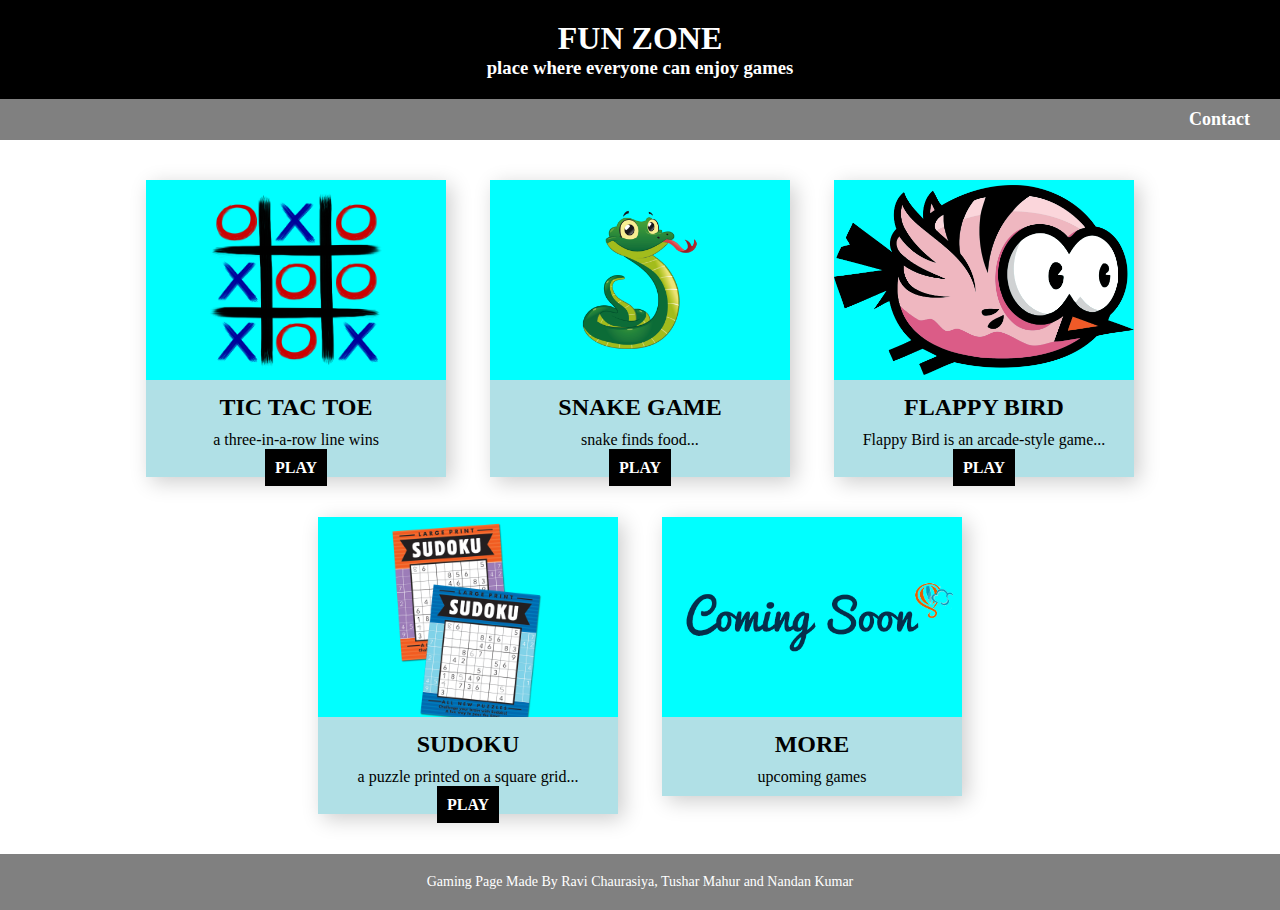
<file: index.html>
<!DOCTYPE html>
<html>
<head>
    <title>Fun Zone</title>
    <link rel="stylesheet" type="text/css" href="style.css">
    
    
</head>
<body>
    <header>
        <h1>FUN ZONE</h1>
        <h3>place where everyone can enjoy games</h3>
    </header>
    <nav>
        <ul>
    		<li><a href onclick="alert('For any feedback contact us on funzone.games.com')">Contact</a></li>
            
        </ul>
    </nav>
    <section>
        <h2></h2>
            <div class="game">
                <img src="tictactoe.png">
                				
                <h3>TIC TAC TOE</h3>
                <p>a three-in-a-row line wins</p>
                <a class="playBtn" href="./tic tac toe/index.html" target="_blank">PLAY</a>
            </div>
            <div class="game">
                <img src="snake.png">
                <h3>SNAKE GAME</h3>
                <p> snake finds food...</p>

                <a class="playBtn" href="./snake game/index.html" target="_blank">PLAY</a>
            </div>
            <div class="game">
                <img src="flappy.png">
                <h3>FLAPPY BIRD</h3>
                <p>Flappy Bird is an arcade-style game...</p>
                <a class="playBtn" href="./flappy bird/index.html" target="_blank">PLAY</a>
            </div>
            <div class="game">
                <img src="sudoku.png">
                <h3>SUDOKU</h3>
                <p>a puzzle printed on a square grid...</p>
                <a class="playBtn" href="./sudoku/index.html" target="_blank">PLAY</a>
            </div>
             <div class="game" onclick="alert('More Games Coming Soon\nStay Tuned, Keep Playing....')">
                <img src="coming.png">
                <h3>MORE</h3>
                <p> upcoming games</p>
            </div>
    </section>
    <footer>
        <p>Gaming Page Made By Ravi Chaurasiya, Tushar Mahur and Nandan Kumar</p>
    </footer>
</body>
</html>
</file>
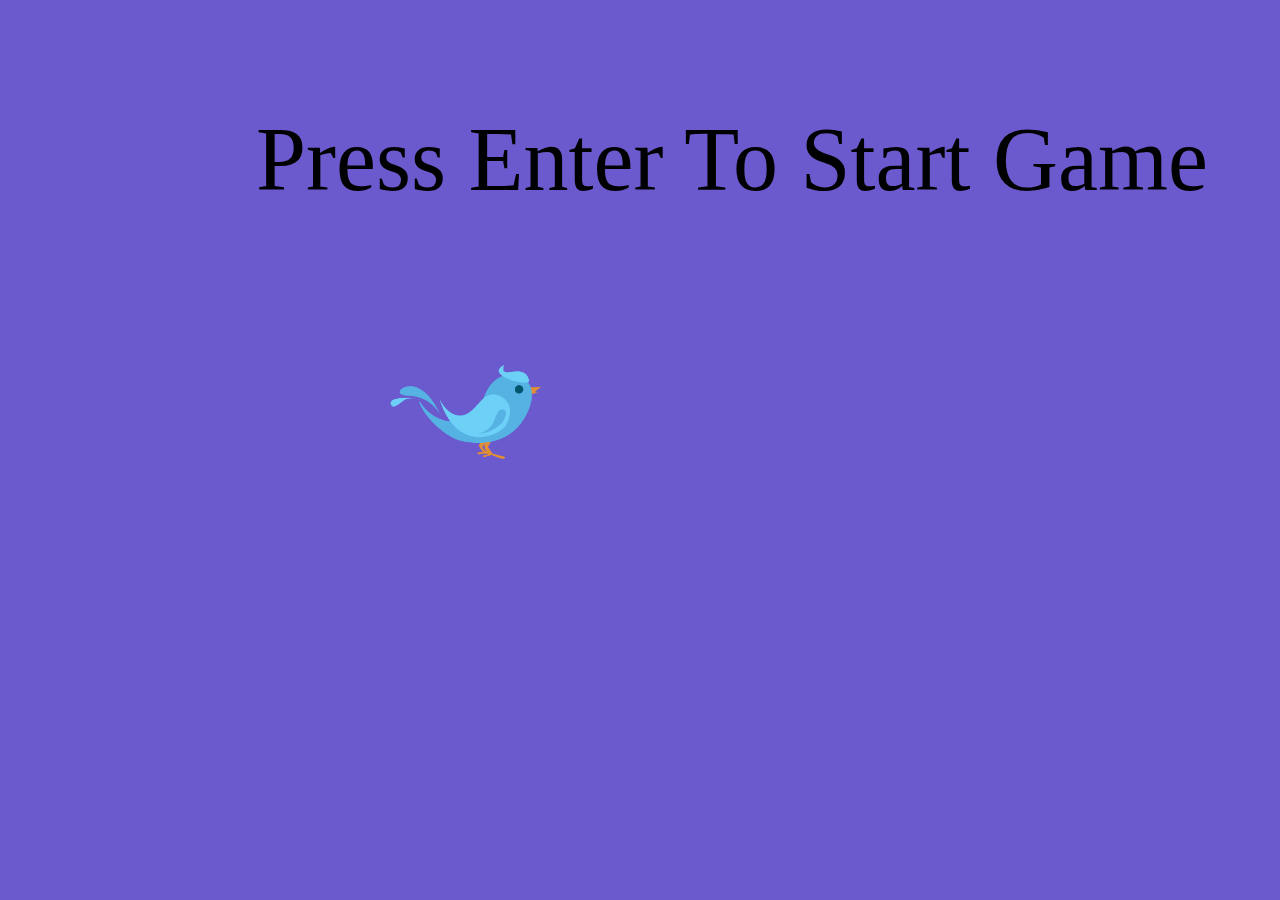
<file: flappy bird/index.html>
<!DOCTYPE html>
<html>

<head>
	<link rel="stylesheet" href="style.css">
</head>

<body>
	<div class="background"></div>
	<img class="bird" src="bird.png" alt="bird-img">
	<div class="message">
		Press Enter To Start Game
	</div>
	<div class="score">
		<span class="score_title"></span>
		<span class="score_val"></span>
	</div>
	<script src="game.js"></script>
</body>

</html>
</file>
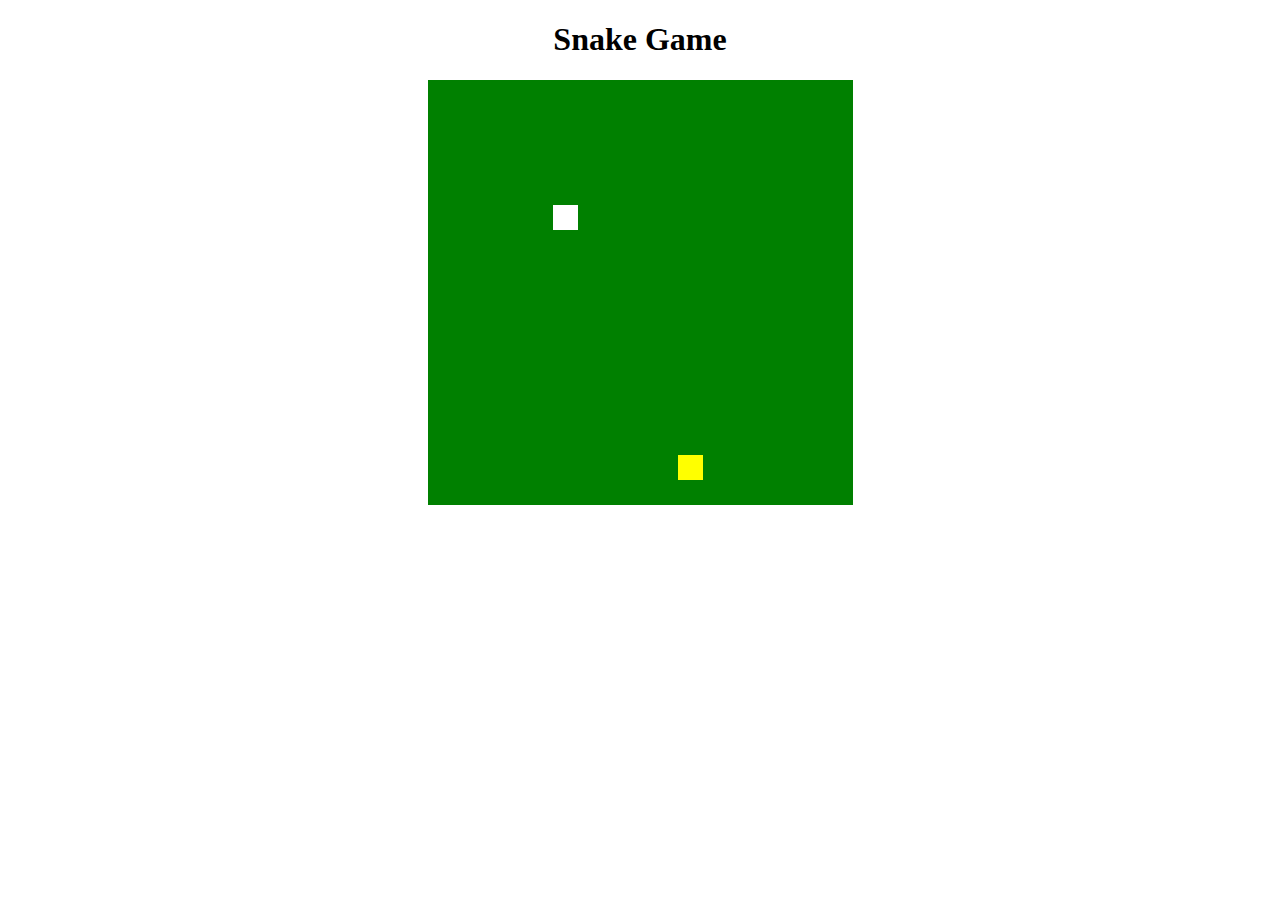
<file: snake game/index.html>
<!DOCTYPE html>
<html>

<head>
	<meta charset="UTF-8">
	<meta name="viewport",
		content="width=device-width, initial-scale=1.0">
	<title>Snake Game with GFG</title>
	<link rel="stylesheet" href="style.css">
	<script src="script.js"></script>
</head>

<body>
	<h1>Snake Game</h1>
	<canvas id="board"></canvas>
</body>

</html>
</file>
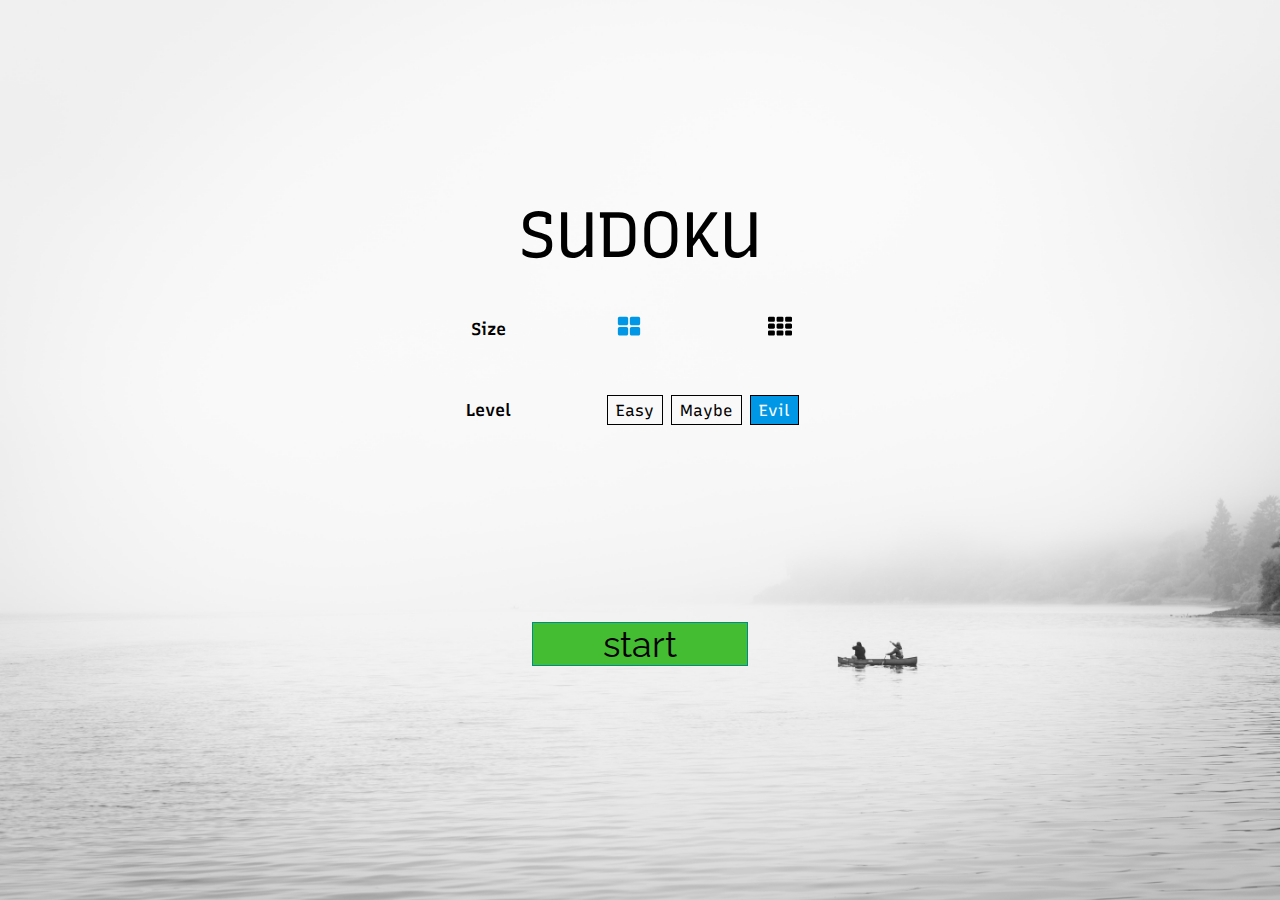
<file: sudoku/index.html>
<!DOCTYPE html>
<html lang="en">

<head>
    <meta charset="UTF-8">
    <meta name="viewport" content="width=device-width, initial-scale=1.0">
    <link
        href="https://fonts.googleapis.com/css2?family=Recursive&family=Red+Rose&family=Sriracha&family=Ubuntu&family=Poppins&family=Raleway&display=swap"
        rel="stylesheet">
    <link rel="stylesheet" href="style.css">
    <title>Sudoku</title>
</head>

<body class="flex-row">

    <div id="main__container">
        <div id="header__controls" class="flex-row">
            <span id="header__menu"><img src="images/3dots.svg" id="dotMenuSpan" ></span>
            <Span id="header__header">SUDOKU</Span>
            <span id="header__submit"><span>Submit</span ></span>
        </div>
        <div id="dotMenu">
            <div id="back" class="flex-row" style="justify-content: space-evenly;"><img src="images/home.svg" alt=""> Home</div>
            <div id="newGame">New Game</div>
            <div id="clear">Clear All</div>
            <div id="solver"> <span id="text"></span>
                <div id="solverMenu">
                    <div id="solverStart">Start</div>
                    <div id="solverWatch"> 
                        <input type="checkbox" id="solverWatchCbox" name="solverWatchCbox" value="watch" checked>
                        <label for="solverWatchCbox">Watch</label>
                    </div>
                    <div id="solverSpeed">
                        <label for="speedRange">Speed</label>
                        <input type="range" name="speedRange" id="speedRange" max="250" min="50" value="100">
                    </div>
                    <div id="solverStop">Stop</div>
                </div>

            </div>
        </div>
        
        <!-- board -->
        <div id="board">

        </div>
        <div id="keypad" class="flex-row">
        </div>

    </div>

    <!-- home page with menu options -->
    <div id="home">
        <div id="header">
            <div id="title">SUDOKU</div>

            <div id="selection__size" class="selection flex-row">
                <span class="title">Size</span>
                <div class="options flex-row">
                    <span data-size="4"><svg width="24" height="24" viewBox="0 0 1792 1792"
                            xmlns="http://www.w3.org/2000/svg" fill="currentColor">
                            <path
                                d="M832 1024v384q0 52-38 90t-90 38h-512q-52 0-90-38t-38-90v-384q0-52 38-90t90-38h512q52 0 90 38t38 90zm0-768v384q0 52-38 90t-90 38h-512q-52 0-90-38t-38-90v-384q0-52 38-90t90-38h512q52 0 90 38t38 90zm896 768v384q0 52-38 90t-90 38h-512q-52 0-90-38t-38-90v-384q0-52 38-90t90-38h512q52 0 90 38t38 90zm0-768v384q0 52-38 90t-90 38h-512q-52 0-90-38t-38-90v-384q0-52 38-90t90-38h512q52 0 90 38t38 90z" />
                            </svg></span>
                    <span data-size="9"><svg width="24" height="24" viewBox="0 0 1792 1792"
                            xmlns="http://www.w3.org/2000/svg" fill="currentColor">
                            <path
                                d="M512 1248v192q0 40-28 68t-68 28h-320q-40 0-68-28t-28-68v-192q0-40 28-68t68-28h320q40 0 68 28t28 68zm0-512v192q0 40-28 68t-68 28h-320q-40 0-68-28t-28-68v-192q0-40 28-68t68-28h320q40 0 68 28t28 68zm640 512v192q0 40-28 68t-68 28h-320q-40 0-68-28t-28-68v-192q0-40 28-68t68-28h320q40 0 68 28t28 68zm-640-1024v192q0 40-28 68t-68 28h-320q-40 0-68-28t-28-68v-192q0-40 28-68t68-28h320q40 0 68 28t28 68zm640 512v192q0 40-28 68t-68 28h-320q-40 0-68-28t-28-68v-192q0-40 28-68t68-28h320q40 0 68 28t28 68zm640 512v192q0 40-28 68t-68 28h-320q-40 0-68-28t-28-68v-192q0-40 28-68t68-28h320q40 0 68 28t28 68zm-640-1024v192q0 40-28 68t-68 28h-320q-40 0-68-28t-28-68v-192q0-40 28-68t68-28h320q40 0 68 28t28 68zm640 512v192q0 40-28 68t-68 28h-320q-40 0-68-28t-28-68v-192q0-40 28-68t68-28h320q40 0 68 28t28 68zm0-512v192q0 40-28 68t-68 28h-320q-40 0-68-28t-28-68v-192q0-40 28-68t68-28h320q40 0 68 28t28 68z" />
                            </svg></span>
                </div>
            </div>

            <div id="selection__level" class="selection flex-row">
                <span class="title">Level</span>
                <div class="options">
                    <Span data-level=0>Easy</Span>
                    <Span data-level=1>Maybe</Span>
                    <Span data-level=2>Evil</Span>
                </div>
            </div>
            <div id="start">start</div>
        </div>
    </div>


    <script src="global.js"></script>
    <script src="combinations.js"></script>
    <script src="validate.js"></script>
    <script src="board.js"></script>
    <script src="view.js"></script>
    <script src="digger.js"></script>
    <script src="userActions.js"></script>
    <script src="solver.js"></script>
    <script src="script.js"></script>
</body>

</html>
</file>
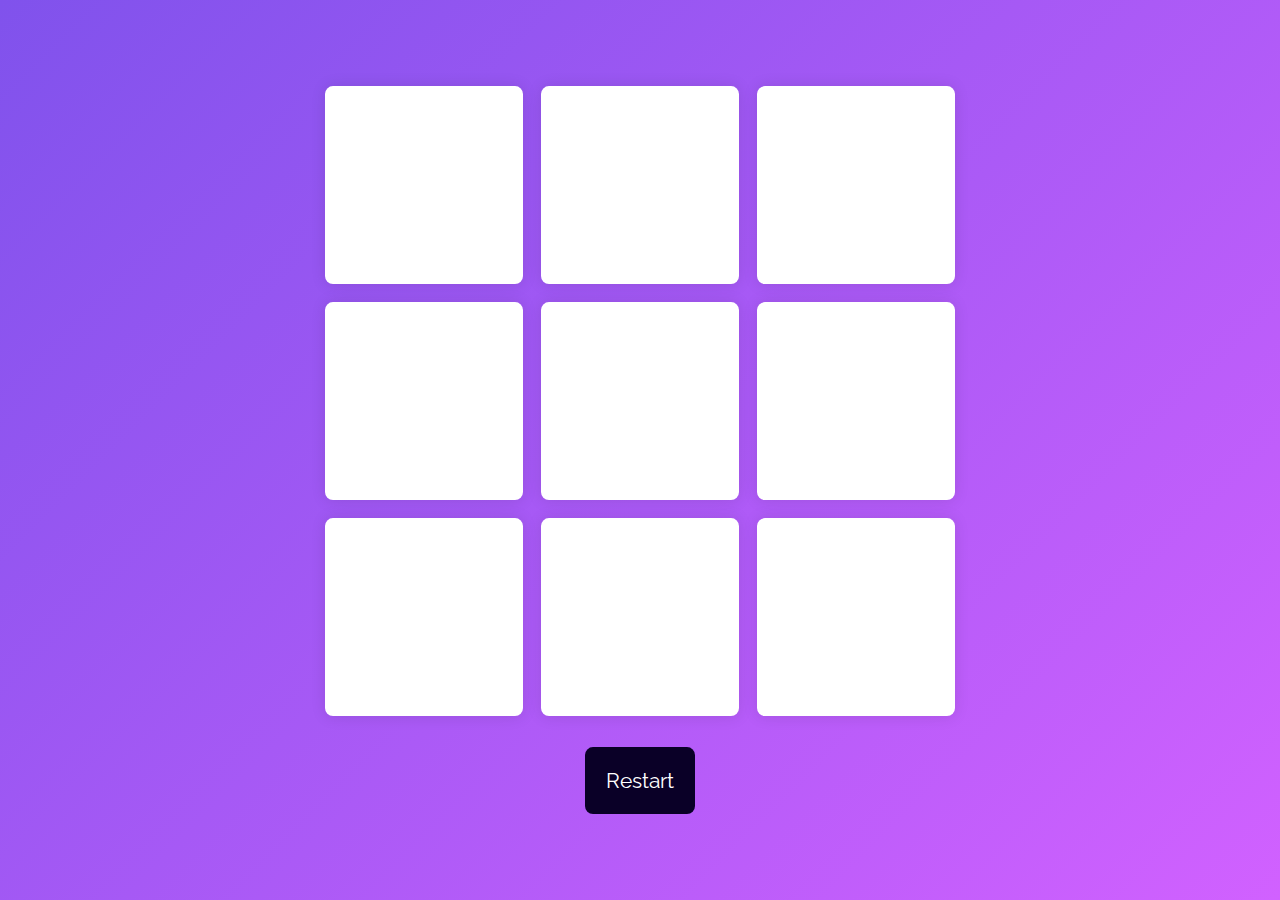
<file: tic tac toe/index.html>
<!DOCTYPE html>
<html lang="en">
    <meta name="viewport" content="width=device-width, initial-scale=1.0">
    <title>Tic Tac Toe</title>
    <!-- Google Fonts -->
    <link href="https://fonts.googleapis.com/css2?family=Raleway:wght@700&display=swap" rel="stylesheet">
    <!-- Stylesheet -->
    <link rel="stylesheet" href="style.css">
</head>
<body>
   <div class="wrapper">
       <div class="container">
           <button class="button-option"></button>
           <button class="button-option"></button>
           <button class="button-option"></button>
           <button class="button-option"></button>
           <button class="button-option"></button>
           <button class="button-option"></button>
           <button class="button-option"></button>
           <button class="button-option"></button>
           <button class="button-option"></button>
       </div>
       <button id="restart">Restart</button>
   </div>

   <div class="popup hide">
       <p id="message">Sample Message</p>
       <button id="new-game">New Game</button>
   </div>
   
    <script src="script.js"></script>
</body>
</html>
</file>
<file: style.css>
*
    { 
    margin: 0;
    padding: 0;
    box-sizing: border-box;
}

header, nav, section, footer {
    display: block;
}

header {
    background-color: black;
    color: white;
    text-align:center;
    padding: 20px;
}

nav {
    background-color: gray;
    text-align:right;
    padding: 10px;
}

nav ul {
    list-style-type: none;
}

nav li {
    display: inline-block;
    margin: 0 20px;
}

nav a {
    text-decoration: none;
    color: white;
    font-weight: bold;
    font-size: 18px;
}

section {
    margin: 20px;
    text-align: center;
}

section h2 {
    font-size: 28px;
    margin-bottom: 10px;
    text-transform: uppercase;
}

.game 
{
    display: inline-block;
    vertical-align: top;
    margin: 20px;
	width: 300px;
    box-shadow: 5px 5px 20px rgba(0, 0, 0, 0.2);
    background-color:powderblue;
}

.game img {
    width: 100%;
    height: 200px;
    object-fit:scale-down;
    background-color: aqua;
}

.game h3 {
    margin: 10px;
    font-size: 24px;
    text-transform: uppercase;
}

.game p {
    margin: 10px;
}

.playBtn {
    text-decoration: none;
    padding: 10px;
    background-color: black;
    color: white;
    border: none;
    font-weight: bold;
    cursor: pointer;
}

footer {
    background-color: gray;
    color: white;
    text-align: center;
    padding: 20px;
    font-size: 14px;
}
</file>
<file: flappy bird/style.css>
* {
	margin: 0;
	padding: 0;
	box-sizing: border-box;
}

body {
	height: 100vh;
	width: 100vw;
}

.background {
	height: 100vh;
	width: 100vw;
	background-color:slateblue;
}

.bird {
	height: 100px;
	width: 160px;
	position: fixed;
	top: 40vh;
	left: 30vw;
	z-index: 100;
}

.pipe_sprite {
	position: fixed;
	top: 40vh;
	left: 100vw;
	height: 70vh;
	width: 6vw;
	background-color: green;
}

.message {
	position: fixed;
	z-index: 10;
	height: 10vh;
	font-size: 10vh;
	font-weight: 100;
	color: black;
	top: 12vh;
	left: 20vw;
	text-align: center;
}

.score {
	position: fixed;
	z-index: 10;
	height: 10vh;
	font-size: 10vh;
	font-weight: 100;
	color: goldenrod;
	top: 0;
	left: 0;
}

.score_val {
	color: gold;
}
</file>
<file: snake game/style.css>
/* Write CSS Here */
body {
	text-align: center;
}
.geeks {
	font-size: 40px;
	font-weight: bold;
	color: green;
}
</file>
<file: sudoku/style.css>
@charset "UTF-8";
* {
  padding: 0;
  margin: 0;
  -webkit-box-sizing: border-box;
          box-sizing: border-box;
}

.flex-col {
  display: -webkit-box;
  display: -ms-flexbox;
  display: flex;
  -webkit-box-orient: vertical;
  -webkit-box-direction: normal;
      -ms-flex-direction: column;
          flex-direction: column;
  -webkit-box-pack: center;
      -ms-flex-pack: center;
          justify-content: center;
  -webkit-box-align: center;
      -ms-flex-align: center;
          align-items: center;
}

.flex-row {
  display: -webkit-box;
  display: -ms-flexbox;
  display: flex;
  -webkit-box-orient: horizontal;
  -webkit-box-direction: normal;
      -ms-flex-direction: row;
          flex-direction: row;
  -webkit-box-pack: center;
      -ms-flex-pack: center;
          justify-content: center;
  -webkit-box-align: center;
      -ms-flex-align: center;
          align-items: center;
}

.set__row {
  border-bottom: 2.5px solid black !important;
}

.set__col {
  border-right: 2.5px solid black !important;
}

.given {
  font-weight: 800;
  background-color: whitesmoke;
  color: black;
}

.emptyItem {
  font-weight: 600;
  color: blue;
  background-color: #d1d8e0;
  cursor: pointer;
}

.emptyItem.selected {
  background-color: #45aaf2;
  color: whitesmoke;
}

html {
  width: 100%;
  height: 100%;
  -webkit-user-select: none;
     -moz-user-select: none;
      -ms-user-select: none;
          user-select: none;
}

html body {
  height: 100%;
  width: 100%;
  background-image: url("images/bg.jpg");
  background-repeat: no-repeat;
  background-size: cover;
  background-size: 100% 100%;
}

html body #main__container {
  display: none;
  width: 60vh;
  height: 80vh;
  position: relative;
}

html body #main__container #header__controls {
  height: 10vh;
  width: 100%;
  -ms-flex-pack: distribute;
      justify-content: space-around;
}

html body #main__container #header__controls #header__menu {
  width: 33.3%;
  font-family: "Poppins";
  text-align-last: left;
}

html body #main__container #header__controls #header__menu img {
  cursor: pointer;
  height: 0.754rem;
  vertical-align: middle;
  margin-left: 0.25rem;
}

html body #main__container #header__controls #header__menu img:active {
  padding: 1px;
}

html body #main__container #header__controls #header__header {
  width: 33.3%;
  font-size: 2rem;
  text-align: center;
  font-family: "Recursive";
}

html body #main__container #header__controls #header__submit {
  width: 33.3%;
  text-align: right;
  font-family: "Poppins";
}

html body #main__container #header__controls #header__submit span {
  border: 1px solid black;
  padding: 5px 8px;
}

html body #main__container #header__controls #header__submit span:hover {
  background-color: #27ae60;
  border-color: #27ae60;
  color: white;
  font-weight: 400;
  cursor: pointer;
}

html body #main__container #header__controls #header__submit span:active {
  padding: 4px 7px;
}

html body #main__container #dotMenu {
  display: none;
  min-width: 30%;
  height: 20%;
  position: absolute;
  left: 0;
  top: 8vh;
}

html body #main__container #dotMenu > div {
  background-color: #f1f2f6;
  border: 1px solid #a4b0be;
  font-family: 'Poppins';
  font-size: 1.075rem;
  margin-bottom: 1px;
  text-align: center;
  padding: 0.2rem 0;
  cursor: pointer;
}

html body #main__container #dotMenu > div:not(:last-child):hover {
  background-color: #a4b0be;
  color: white;
}

html body #main__container #dotMenu > div:active {
  -webkit-transform: scale(0.98);
          transform: scale(0.98);
}

html body #main__container #dotMenu #solver {
  position: relative;
  padding: 0;
}

html body #main__container #dotMenu #solver span {
  display: block;
  width: 100%;
  height: 100%;
  padding: 0.2rem 0;
}

html body #main__container #dotMenu #solver span:after {
  content: "Solver ▷";
}

html body #main__container #dotMenu #solver span:hover, html body #main__container #dotMenu #solver span:focus {
  background-color: #a4b0be;
  color: white;
}

html body #main__container #dotMenu #solver span:hover:after, html body #main__container #dotMenu #solver span:focus:after {
  content: "Solver ▶";
  color: black;
}

html body #main__container #dotMenu #solver #solverMenu {
  display: none;
  position: absolute;
  left: 102%;
  top: -1%;
  min-width: 100%;
}

html body #main__container #dotMenu #solver #solverMenu div {
  background-color: #f1f2f6;
  border: 1px solid #a4b0be;
  font-family: 'Poppins';
  font-size: 1.075rem;
  margin-bottom: 1px;
  text-align: center;
  padding: 0.2rem 0;
  cursor: pointer;
}

html body #main__container #dotMenu #solver #solverMenu div:hover {
  background-color: #a4b0be;
  color: white;
}

html body #main__container #dotMenu #solver #solverMenu div input[type=checkbox] + label {
  display: block;
  margin: 0.1rem;
  cursor: pointer;
  padding: 0.1rem;
}

html body #main__container #dotMenu #solver #solverMenu div input[type=checkbox] {
  display: none;
}

html body #main__container #dotMenu #solver #solverMenu div input[type=checkbox] + label:before {
  content: "\2714";
  border: 0.1em solid #000;
  border-radius: 0.2rem;
  display: inline-block;
  width: 0.7rem;
  height: 0.7em;
  padding-left: 0.3rem;
  padding-bottom: 0.6rem;
  padding-right: 0.2rem;
  margin-right: 0.5rem;
  vertical-align: bottom;
  color: transparent;
  -webkit-transition: .2s;
  transition: .2s;
}

html body #main__container #dotMenu #solver #solverMenu div input[type=checkbox] + label:active:before {
  -webkit-transform: scale(0);
          transform: scale(0);
}

html body #main__container #dotMenu #solver #solverMenu div input[type=checkbox]:checked + label:before {
  background-color: MediumSeaGreen;
  border-color: MediumSeaGreen;
  color: #fff;
}

html body #main__container #dotMenu #solver #solverMenu div input[type=checkbox]:disabled + label:before {
  -webkit-transform: scale(1);
          transform: scale(1);
  border-color: #aaa;
}

html body #main__container #dotMenu #solver #solverMenu div input[type=checkbox]:checked:disabled + label:before {
  -webkit-transform: scale(1);
          transform: scale(1);
  background-color: #bfb;
  border-color: #bfb;
}

html body #main__container #board {
  width: 60vh;
  height: 60vh;
  font-family: "Ubuntu";
  border-top: 2.5px solid black;
  border-left: 2.5px solid black;
  display: -ms-grid;
  display: grid;
  -ms-grid-columns: auto auto auto auto auto auto auto auto auto;
      grid-template-columns: auto auto auto auto auto auto auto auto auto;
  -ms-grid-rows: auto auto auto auto auto auto auto auto auto;
      grid-template-rows: auto auto auto auto auto auto auto auto auto;
}

html body #main__container #board .grid__item {
  border-right: 1px solid rgba(0, 0, 0, 0.7);
  border-bottom: 1px solid rgba(0, 0, 0, 0.7);
}

html body #main__container #keypad {
  width: 100%;
  height: 6vh;
  margin-top: 2vh;
  font-family: "Red Rose";
}

html body #main__container #keypad .keypad__item {
  height: 80%;
  width: 8%;
  margin-right: 1%;
  margin-left: 1%;
  border: 1px solid black;
  border-radius: 50%;
  text-align: center;
  background-color: white;
  cursor: pointer;
}

html body #main__container #keypad .keypad__item:hover {
  border: 1px solid black;
  background-color: wheat;
  font-weight: 600;
}

html body #main__container #keypad .keypad__item:active {
  -webkit-transform: scale(0.96);
          transform: scale(0.96);
  outline: none;
}

html body #home {
  display: block;
  position: relative;
  width: 60vh;
  height: 60vh;
  border-radius: 0.25rem;
}

html body #home #header {
  height: 30%;
  font-size: 4rem;
  margin-top: 1rem;
  text-align: center;
  font-family: 'Recursive';
}

html body #home .selection {
  font-size: 1rem;
  width: 80%;
  height: 30%;
  margin: 2rem auto 1rem auto;
  vertical-align: middle;
}

html body #home .selection .title {
  width: 30%;
  font-size: 1.075rem;
  font-weight: 600;
}

html body #home .selection .options {
  width: 70%;
}

html body #home #selection__size .options {
  -ms-flex-pack: distribute;
      justify-content: space-around;
}

html body #home #selection__size .options svg:hover {
  cursor: pointer;
  color: #047cbd;
}

html body #home #selection__size .options span:first-child {
  color: #0097e6;
}

html body #home #selection__level .options span {
  border: 1px solid black;
  padding: 0.3rem 0.5rem;
  margin-right: 0.2rem;
  cursor: pointer;
}

html body #home #selection__level .options span:hover {
  background-color: #0097e6;
  color: white;
}

html body #home #selection__level .options span:active {
  background-color: #0097e6;
  color: white;
}

html body #home #selection__level .options span:last-child {
  color: white;
  background-color: #0097e6;
}

html body #home #start {
  font-family: 'Raleway';
  width: 40%;
  font-size: 2.25rem;
  position: absolute;
  bottom: 10%;
  left: 0;
  right: 0;
  margin: 0 auto;
  cursor: pointer;
  border: 1px solid darkcyan;
  background-color: #44bd32;
}

html body #home #start:hover {
  background-color: #3fac2f;
}

html body #home #start:active {
  -webkit-transform: scale(0.96);
          transform: scale(0.96);
}

@media only screen and (max-width: 600px) {
  html body {
    height: 100vh;
    background-size: 100vw 100vh;
  }
  html body #main__container {
    width: 100vw;
  }
  html body #main__container #header__controls {
    width: 100vw;
    padding: 0 2vw;
  }
  html body #main__container #board {
    margin-left: auto;
    margin-right: auto;
    width: 96vw;
    height: 100vw;
  }
  html body #main__container #keypad {
    margin-left: auto;
    margin-right: auto;
    width: 96vw;
  }
  html body #main__container #keypad .keypad__item {
    height: 8vw;
    width: 8vw;
  }
  html body #home {
    width: 90vw;
  }
  html body #home .selection .options {
    width: 100%;
  }
  html body #home #header #start {
    margin-bottom: 1.5rem;
  }
}

.d-block {
  display: block !important;
}

.green {
  color: purple;
}

.solverHover {
  background-color: #a4b0be;
  color: white;
}
/*# sourceMappingURL=style.css.map */
</file>
<file: tic tac toe/style.css>
* {
    padding: 0;
    margin: 0;
    box-sizing: border-box;
    font-family: "Raleway", sans-serif;
  }
  body {
    height: 100vh;
    background: linear-gradient(135deg, #8052ec, #d161ff);
  }
  html {
    font-size: 16px;
  }
  .wrapper {
    position: absolute;
    transform: translate(-50%, -50%);
    top: 50%;
    left: 50%;
  }
  .container {
    width: 70vmin;
    height: 70vmin;
    display: flex;
    flex-wrap: wrap;
    gap: 2vmin;
  }
  .button-option {
    background: #ffffff;
    height: 22vmin;
    width: 22vmin;
    border: none;
    border-radius: 8px;
    font-size: 12vmin;
    color: #d161ff;
    box-shadow: 0 0 15px rgba(0, 0, 0, 0.1);
  }
  #restart {
    font-size: 1.3em;
    padding: 1em;
    border-radius: 8px;
    background-color: #0a0027;
    color: #ffffff;
    border: none;
    position: relative;
    margin: 1.5em auto 0 auto;
    display: block;
  }
  .popup {
    background: linear-gradient(135deg, #8052ec, #d161ff);
    height: 100%;
    width: 100%;
    position: absolute;
    display: flex;
    z-index: 2;
    align-items: center;
    justify-content: center;
    flex-direction: column;
    gap: 1em;
    font-size: 12vmin;
  }
  #new-game {
    font-size: 0.6em;
    padding: 0.5em 1em;
    background-color: #0a0027;
    color: #ffffff;
    border-radius: 0.2em;
    border: none;
  }
  #message {
    color: #ffffff;
    text-align: center;
    font-size: 1em;
  }
  .popup.hide {
    display: none;
  }
</file>
